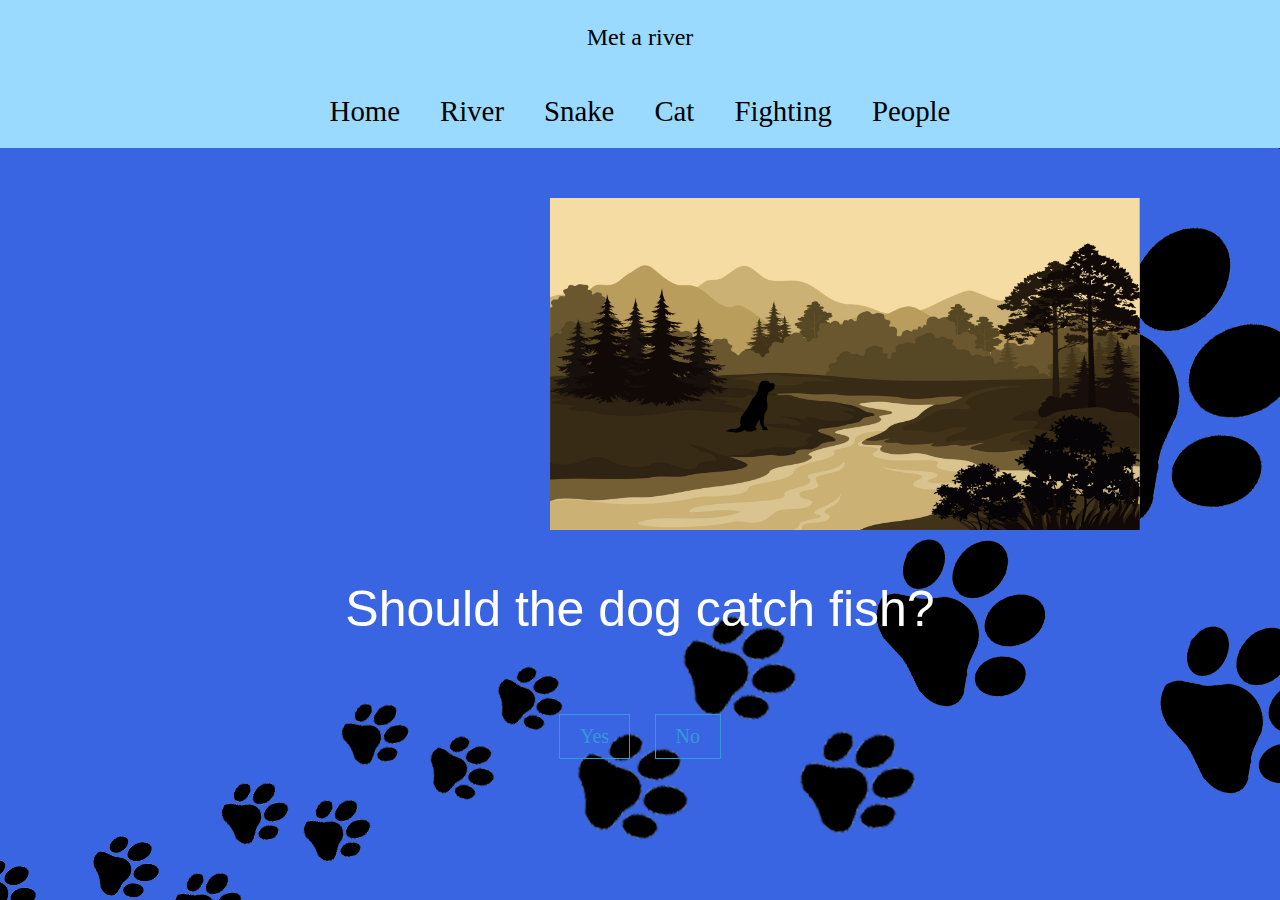
<file: 3015/html/1.html>
<!DOCTYPE html>
<html lang="en">
<head>
    <meta charset="UTF-8">
    <meta http-equiv="X-UA-Compatible" content="IE=edge">
    <meta name="viewport" content="width=device-width, initial-scale=1.0">
    <title>Met a river</title>
    <link rel="stylesheet" href="../css/style1.css">
</head>
<body>
    <header>
            <!--This is the title of each of my pages-->
        <div class="contents">
          <p>
            Met a river
          </p>
          <!-- This is my main menu. It can jump to the key selection page or go back to the home page.-->
          <nav id="mainMenu">
            <i class="fas fa-bars" id="menuButton"></i>
            <a class="menuItem" href="../index.html">Home</a>
            <a class="menuItem" href="../html/1.html">River</a>
            <a class="menuItem" href="../html/2-1.html">Snake</a>
            <a class="menuItem" href="../html/2.html">Cat</a>
            <a class="menuItem" href="../html/7.html">Fighting</a>
            <a class="menuItem" href="../html/11.html">People</a>
          </nav>
        </div>
      </header>
      <article>
        <!--Space left by the main menu bar and content-->
        <section class="highlightSection col-right">
          <!-- This is added to a computer screen size and a tablet screen size image.-->
          <picture>
            <source media="(min-width: 800px)" srcset="../img/1.jpg" />
            <!-- This is the added image of the phone screen size.-->  
            <img
              class="Image"
              src="../img/1.jpg"
              alt="dog and river"/>
          </picture>
          <!--Text to guide you through your choices.--> 
          <div class="question">
          <p>
            Should the dog catch fish?
          </p>
          </div>
          <!--This is the button that jumps to the next screen, with onclick to add the interactive action of a click, and location.href to link the jump between the two screens.--> 
          <div class="container">
            <button class="btn btn1"onclick="{location.href='../html/2.html'}">Yes</button>
            <button class="btn btn2"onclick="{location.href='../html/4.html'}">No</button>
        </div>
     
            
      </article>
        <!--This is the main menu bar that shrinks when the phone is large.-->  
      <script src="../js/calla.js"></script>
    </body>
  </html>
</file>
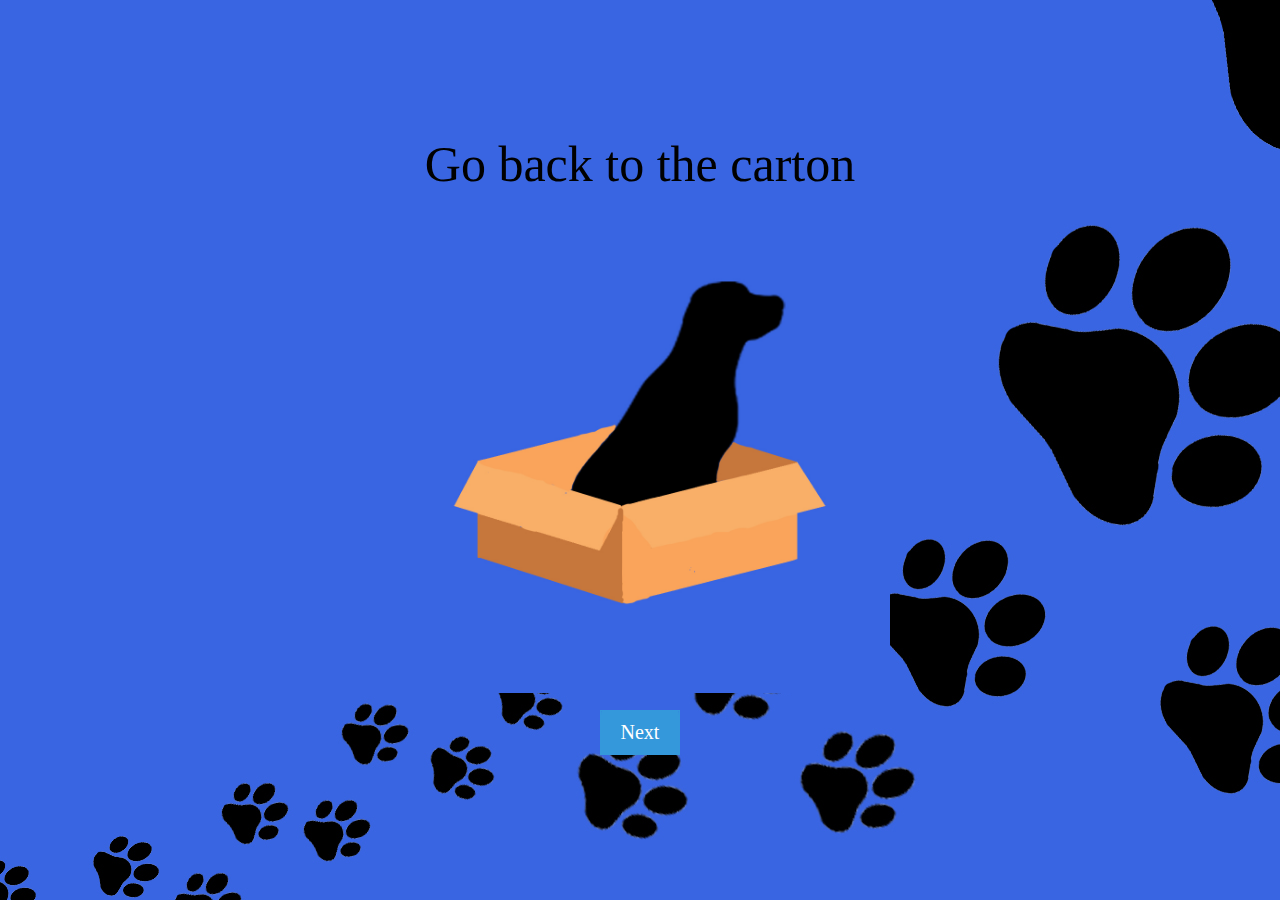
<file: 3015/html/10.html>
<!DOCTYPE html>
<html>

<head>
    <meta http-equiv="content-type" content="text/html; charset=utf-8">
    <meta name="viewport" content="width=device-width,initial-scale=1,maximum-scale=1,user-scalable=no">

    <title>Go back to the carton</title>
    <link rel="stylesheet" href="../css/style10.css">
</head>

<body>
    <header>
        <div class="contents">
          <p>
            Go back to the carton
          </p>
    <div class="container">
        <div class="box">
            <div class="img-box">
                <img src="../img/carton.jpg" alt="dog and carton">
            </div>
            <div class="text-box">
                <div>
                    <h2>Story</h2>
                    <p>You dragged your weary body back to the carton and slept...</p>
                </div>
            </div>
        </div>
    </div>
    <div class="container1">
        <button class="Button" onclick="{location.href='../html/11.html'}">Next</button>
      </div>
</body>

</html>
</file>
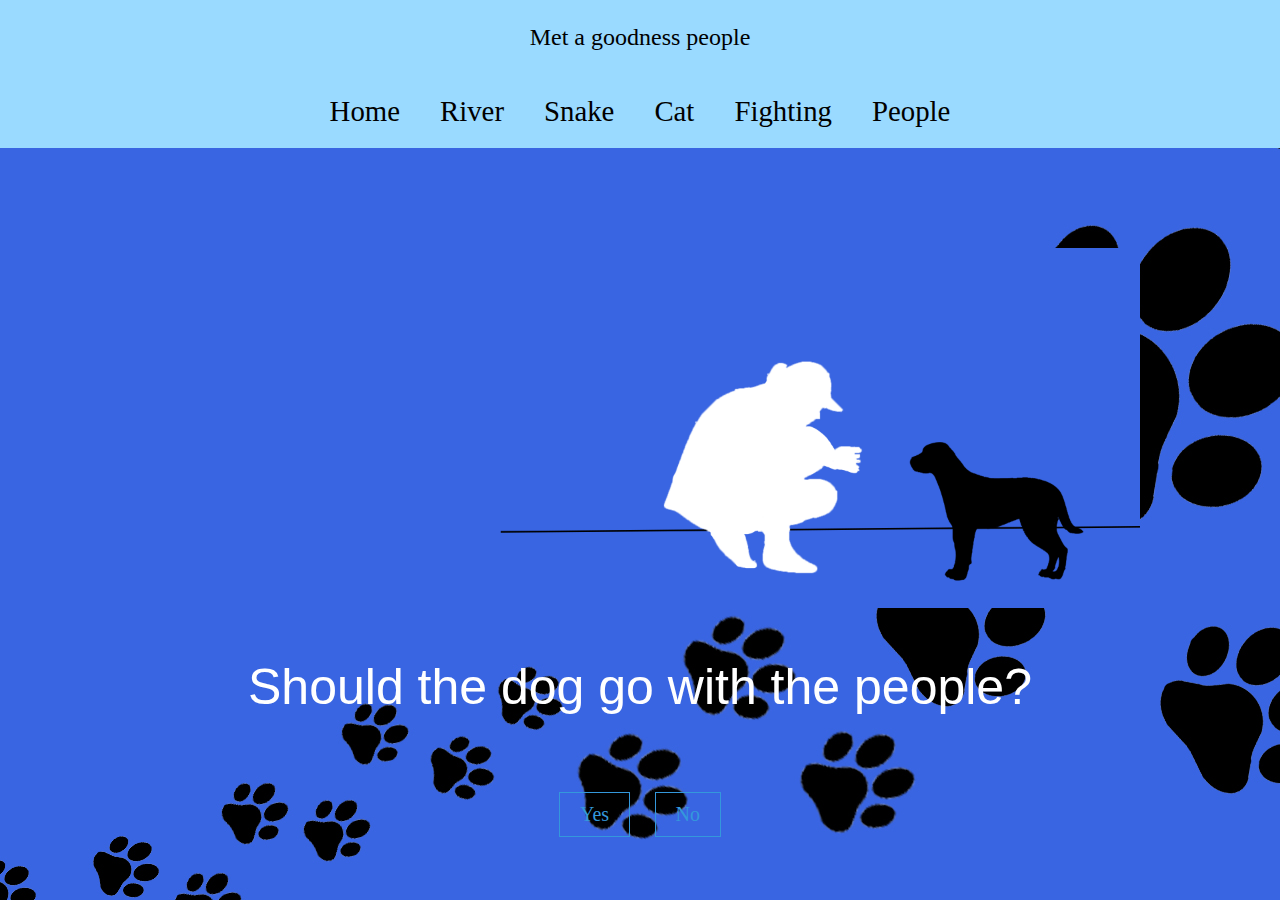
<file: 3015/html/11.html>
<!DOCTYPE html>
<html lang="en">
<head>
    <meta charset="UTF-8">
    <meta http-equiv="X-UA-Compatible" content="IE=edge">
    <meta name="viewport" content="width=device-width, initial-scale=1.0">
    <title> Met a goodness people</title>
    <link rel="stylesheet" href="../css/style1.css">
</head>
<body>
    <header>
        <div class="contents">
          <p>
            Met a goodness people
          </p>
          <nav id="mainMenu">
            <i class="fas fa-bars" id="menuButton"></i>
            <a class="menuItem" href="../index.html">Home</a>
            <a class="menuItem" href="../html/1.html">River</a>
            <a class="menuItem" href="../html/2-1.html">Snake</a>
            <a class="menuItem" href="../html/2.html">Cat</a>
            <a class="menuItem" href="../html/7.html">Fighting</a>
            <a class="menuItem" href="../html/11.html">People</a>
          </nav>
        </div>
      </header>
      <article>
        <section class="highlightSection col-right">
        </section>
      
          <picture>
            <source media="(min-width: 800px)" srcset="../img/6.jpg" />
            <img
              class="Image"
              src="../img/6.jpg"
              alt="dog and people"/>
          </picture>
          <div class="question">
          <p>
            Should the dog go with the people?
          </p>
          </div>
          <div class="container">
            <button class="btn btn1"onclick="{location.href='../html/6.html'}">Yes</button>
            <button class="btn btn2"onclick="{location.href='../html/12.html'}">No</button>
        </div>
     
            
      </article>
  
     
  
      <script src="../js/calla.js"></script>
    </body>
  </html>
</file>
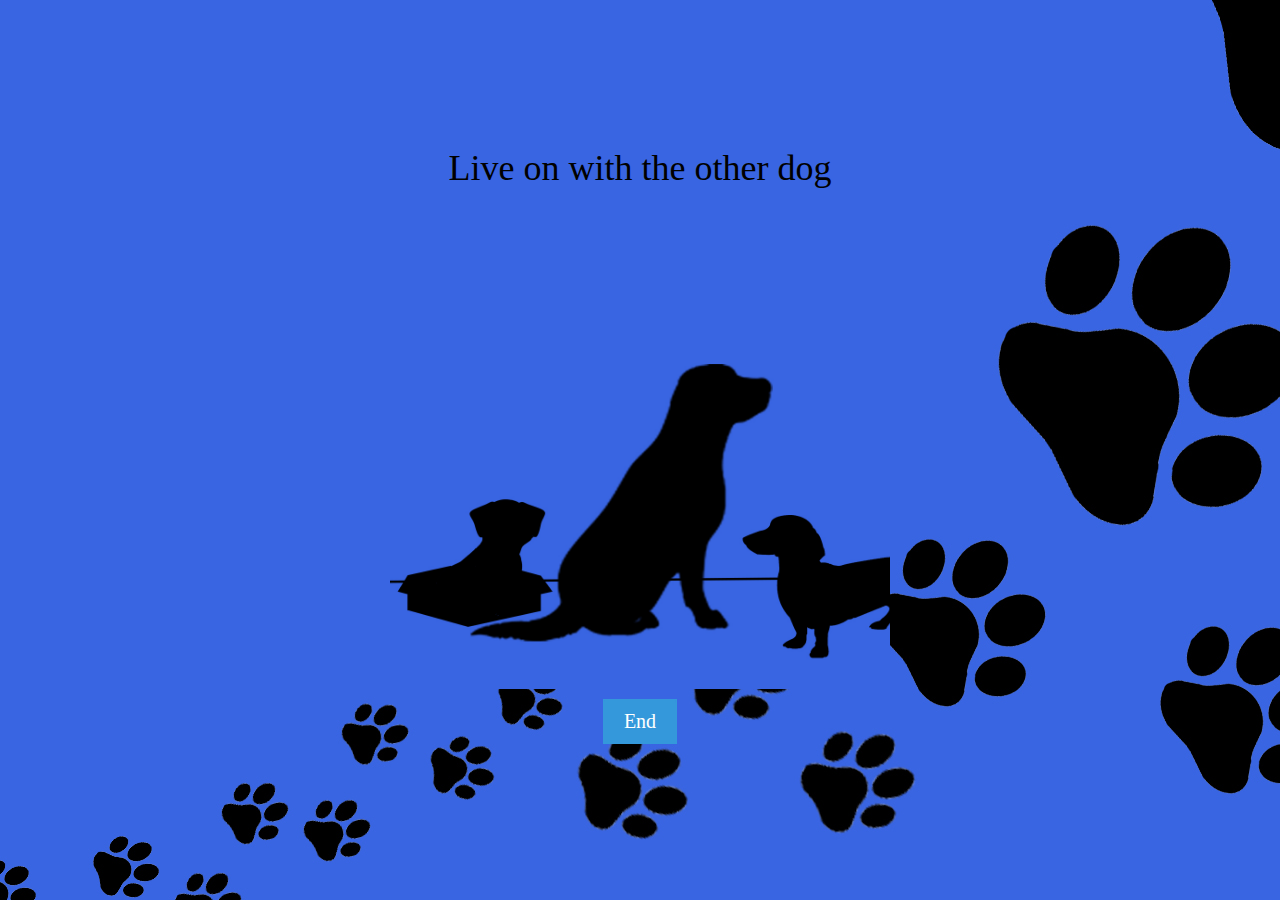
<file: 3015/html/12.html>
<!DOCTYPE html>
<html>

<head>
    <meta http-equiv="content-type" content="text/html; charset=utf-8">
    <meta name="viewport" content="width=device-width,initial-scale=1,maximum-scale=1,user-scalable=no">

    <title> Live on with the other dog</title>
    <link rel="stylesheet" href="../css/style12.css">
</head>

<body>
    <header>
        <div class="contents">
          <p>
            Live on with the other dog
          </p>
    <div class="container">
        <div class="box">
            <div class="img-box">
                <img src="../img/live1.jpg" alt="dogs">
            </div>
            <div class="text-box">
                <div>
                    <h2>Story ending</h2>
                    <p>Because you refused to be adopted by the kind people just now, you went on living with your other companions as usual.</p>
                </div>
            </div>
        </div>
    </div>
    <div class="container1">
        <button class="Button" onclick="{location.href='../html/thanks.html'}">End</button>
      </div>
</body>

</html>
</file>
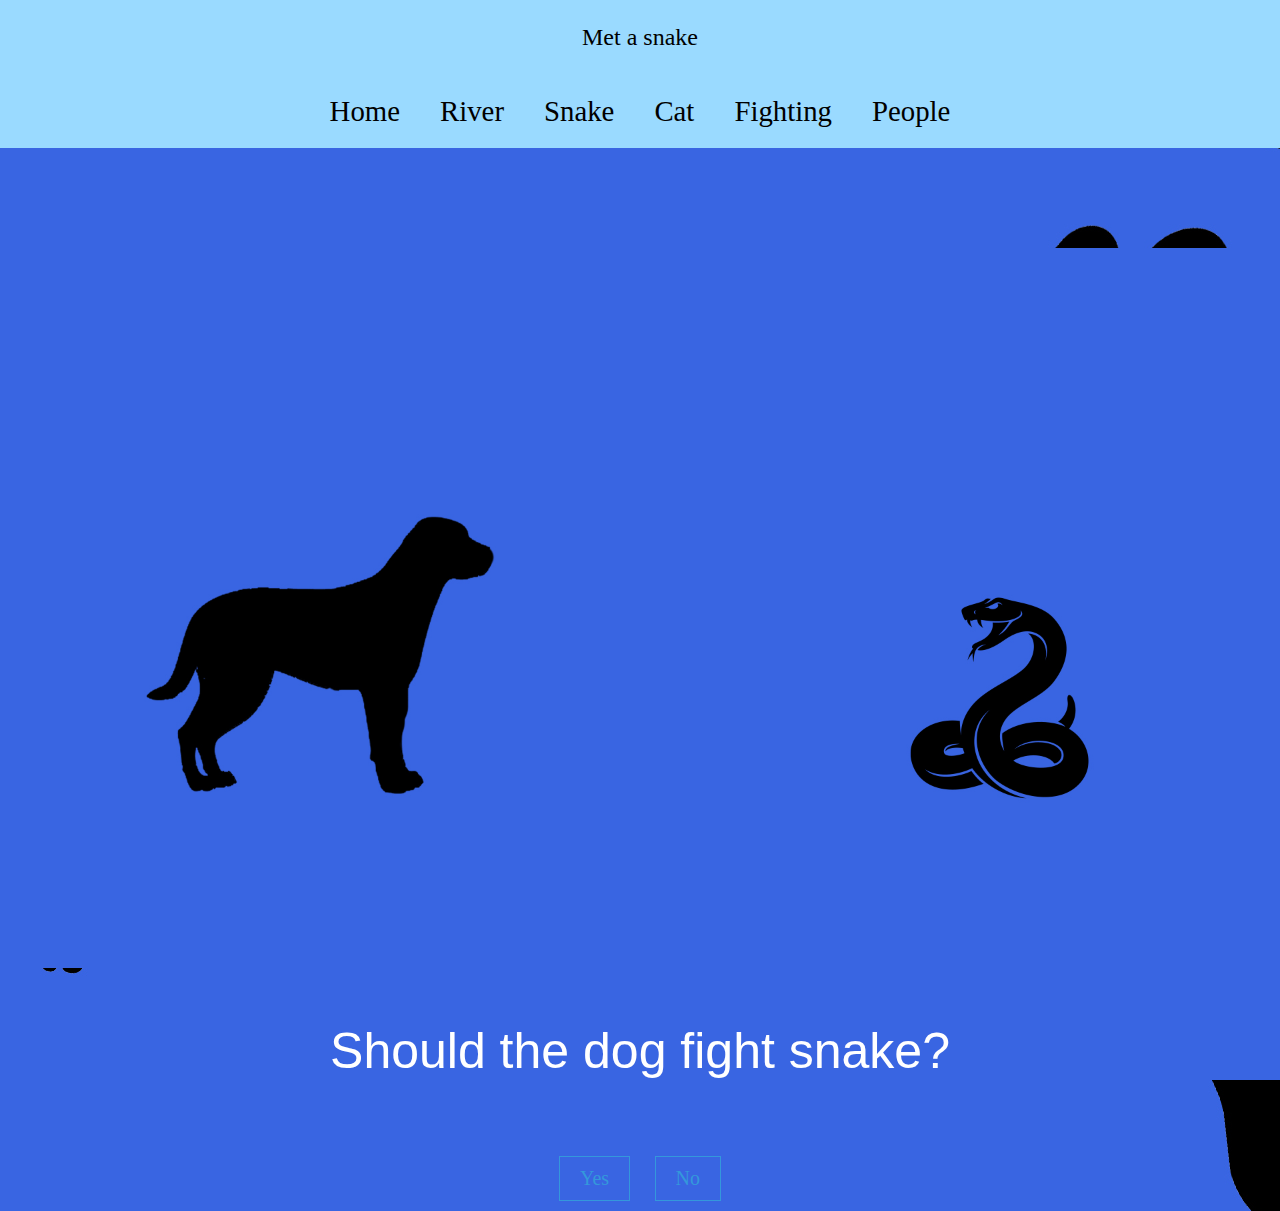
<file: 3015/html/2-1.html>
<!DOCTYPE html>
<html lang="en">
<head>
    <meta charset="UTF-8">
    <meta http-equiv="X-UA-Compatible" content="IE=edge">
    <meta name="viewport" content="width=device-width, initial-scale=1.0">
    <title>Met a snake</title>
    <link rel="stylesheet" href="../css/style1.css">
</head>
<body>
   
    <header>
       <!--This is the title of each of my pages-->
        <div class="contents">
          <p>
            Met a snake
          </p>
            <!-- This is my main menu. It can jump to the key selection page or go back to the home page.-->
          <nav id="mainMenu">
            <i class="fas fa-bars" id="menuButton"></i>
            <a class="menuItem" href="../index.html">Home</a>
            <a class="menuItem" href="../html/1.html">River</a>
            <a class="menuItem" href="../html/2-1.html">Snake</a>
            <a class="menuItem" href="../html/2.html">Cat</a>
            <a class="menuItem" href="../html/7.html">Fighting</a>
            <a class="menuItem" href="../html/11.html">People</a>
          </nav>
        </div>
      </header>
      <article>
          <!--Space left by the main menu bar and content-->
        <section class="highlightSection col-right">
        </section>
        <!-- This is added to a computer screen size and a tablet screen size image.-->
          <picture>
            <source media="(min-width: 800px)" srcset="../img/7.jpg" />
            <!-- This is the added image of the phone screen size.--> 
            <img
              class="insetImage"
              src="../img/7.jpg"
              alt="dog and snake"/>
          </picture>
          <!--Text to guide you through your choices.--> 
          <div class="question">
          <p>
            Should the dog fight snake?
          </p>
          </div>
          <!--This is the button that jumps to the next screen, with onclick to add the interactive action of a click, and location.href to link the jump between the two screens.--> 
          <div class="container">
            <button class="btn btn1"onclick="{location.href='../html/7.html'}">Yes</button>
            <button class="btn btn2"onclick="{location.href='../html/10.html'}">No</button>
        </div>
     
            
      </article>
      <!--This is the main menu bar that shrinks when the phone is large.--> 
      <script src="../js/calla.js"></script>
    </body>
  </html>
</file>
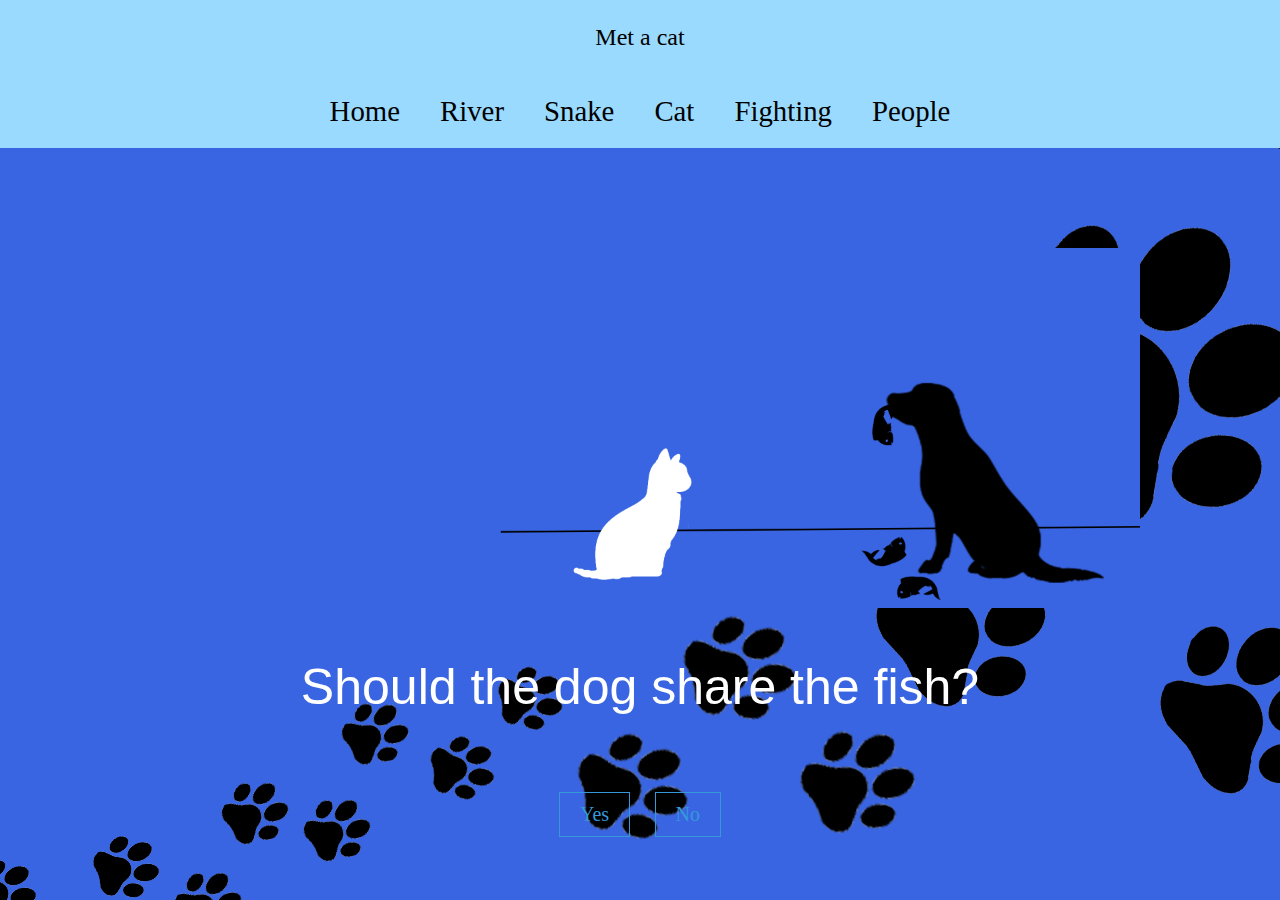
<file: 3015/html/2.html>
<!DOCTYPE html>
<html lang="en">
<head>
    <meta charset="UTF-8">
    <meta http-equiv="X-UA-Compatible" content="IE=edge">
    <meta name="viewport" content="width=device-width, initial-scale=1.0">
    <title>Met a cat</title>
    <link rel="stylesheet" href="../css/style1.css">
</head>
<body>
    <header>
        <div class="contents">
          <p>
            Met a cat
          </p>
          <nav id="mainMenu">
            <i class="fas fa-bars" id="menuButton"></i>
            <a class="menuItem" href="../index.html">Home</a>
            <a class="menuItem" href="../html/1.html">River</a>
            <a class="menuItem" href="../html/2-1.html">Snake</a>
            <a class="menuItem" href="../html/2.html">Cat</a>
            <a class="menuItem" href="../html/7.html">Fighting</a>
            <a class="menuItem" href="../html/11.html">People</a>
          </nav>
        </div>
      </header>
      <article>
        <section class="highlightSection col-right">
        </section>
      
          <picture>
            <source media="(min-width: 800px)" srcset="../img/2.jpg" />
            <img
              class="Image"
              src="../img/2.jpg"
              alt="dog,fish and cat"/>
          </picture>
          <div class="question">
          <p>
            Should the dog share the fish?
          </p>
          </div>
          <div class="container">
            <button class="btn btn1"onclick="{location.href='../html/3.html'}">Yes</button>
            <button class="btn btn2"onclick="{location.href='../html/2.html'}">No</button>
        </div>
     
            
      </article>
  
     
  
      <script src="../js/calla.js"></script>
    </body>
  </html>
</file>
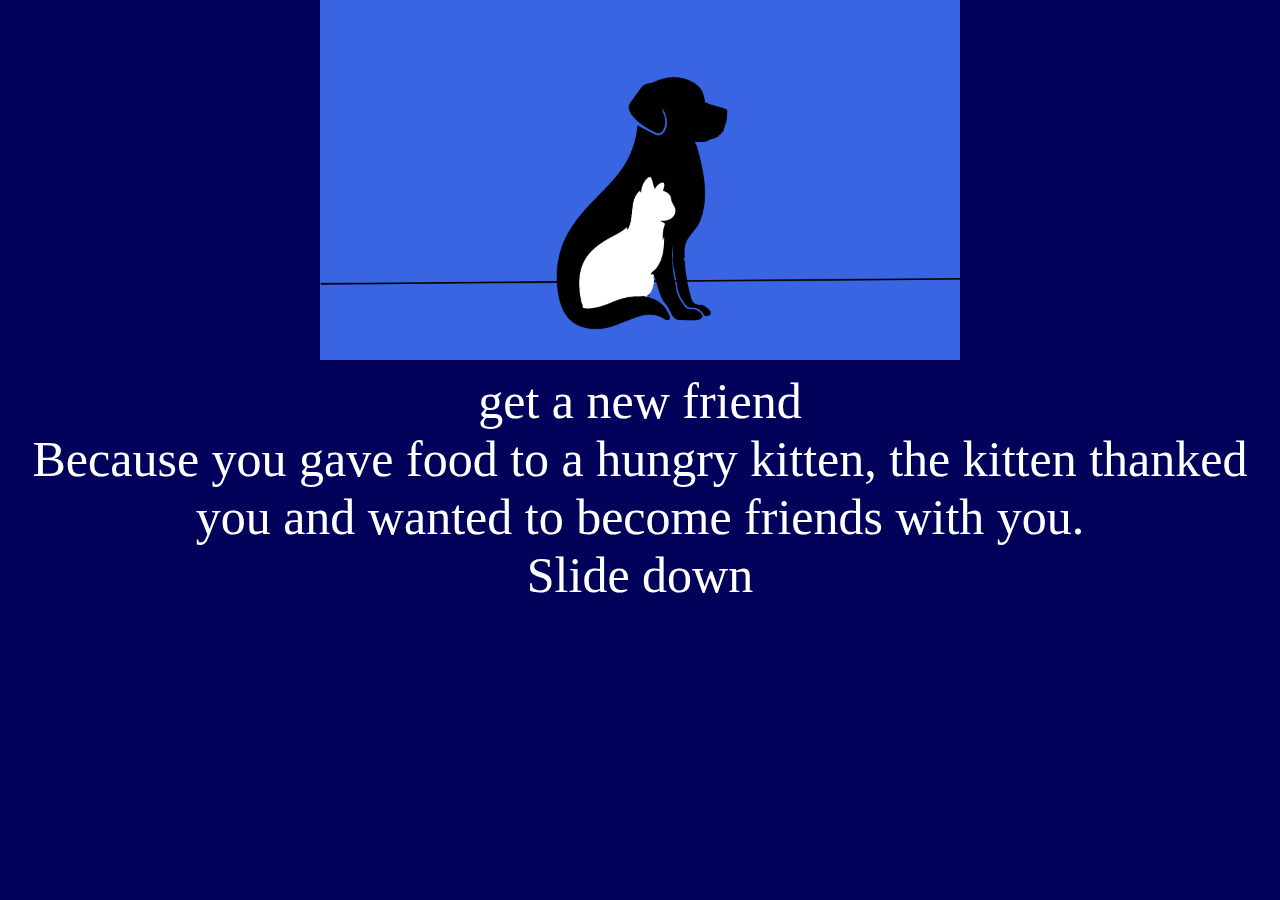
<file: 3015/html/3.html>
<!DOCTYPE html>
<html>

<head>
    <meta http-equiv="content-type" content="text/html; charset=utf-8">
    <meta name="viewport" content="width=device-width,initial-scale=1,maximum-scale=1,user-scalable=no">

    <title></title>
    <link rel="stylesheet" href="../css/style3.css">
</head>

<body>
    <div class="container">
        <div><picture>
            <img
              class="insetImage"
              src="../img/friend2.jpg"
              alt="New Friend Cat"/>
              <div class="question">
                <p>
                  get a new friend
                </p>
                <p>
                  Because you gave food to a hungry kitten, the kitten thanked you and wanted to become friends with you.</p>
                </p>
                <p>Slide down</p>
                </div> 
        </div>
        <div>
            <img
              class="insetImage"
              src="../img/4.jpg"
              alt="dog hold necklace"/>
            <div class="question">
            <p>
              on a forest path
            </p>
            <p>
              Happy to have made a new friend, you are walking down a path through the woods, without noticing, step on a necklace.</p>
            </p>
            <p>Slide down</p>
            </div> 
        </div>
        <div>
          <img
            class="insetImage"
            src="../img/5.jpg"
            alt="return necklace"/>
          <div class="question">
          <p>
            find the owner of the necklace
          </p>
          <p>
            You hold the necklace in your mouth and keep walking along the road and happen to come across the owner who is looking for it ......</p>
          </p>
          <p>Slide down</p>
          </div> 
      </div>
      
        
    <div class="container">
      <button class="Button" onclick="{location.href='../html/5.html'}">Next</button>
    </div>
    </div>

</body>

</html>
</file>
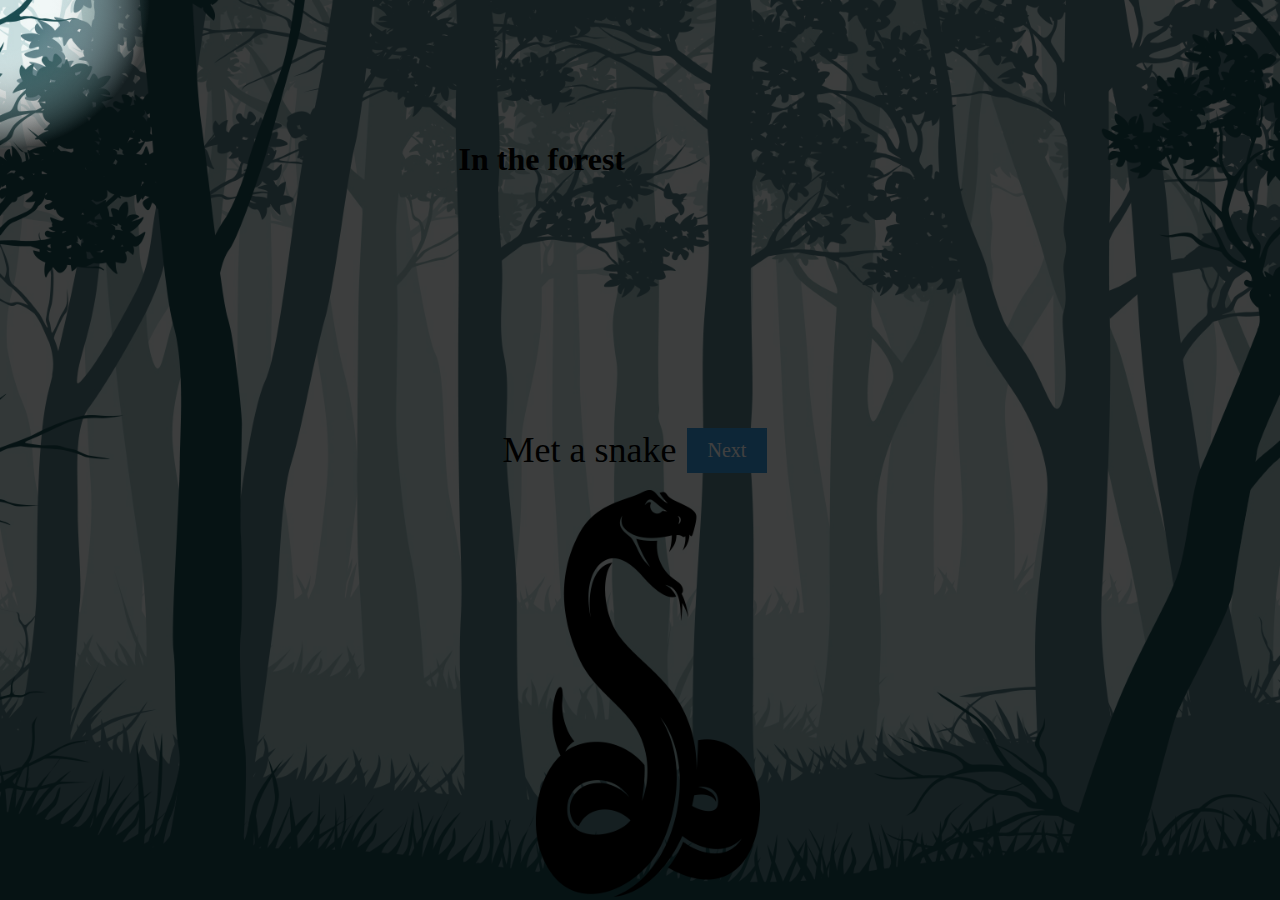
<file: 3015/html/4.html>
<!DOCTYPE html>
<html lang="zh-CN">
<head>
    <meta charset="UTF-8">
    <meta http-equiv="X-UA-Compatible" content="IE=edge">
    <meta name="viewport" content="width=device-width, initial-scale=1.0">
    <title>In the forest</title>
    <link rel="stylesheet" href="../css/style4.css">
</head>
<body>
       <!--Set title-->
    <h1>In the forest</h1>
     <!--Setting the screen to go black-->
    <canvas></canvas>
     <!--Set the text for snake encounter-->
    <div class="text">
        <p>
          Met a snake
        </p>
        </div>
    <!--This is the button that jumps to the next screen, with onclick to add the interactive action of a click, and location.href to link the jump between the two screens.--> 
    <div class="container">
        <button class="Button" onclick="{location.href='../html/2-1.html'}">Next</button>
      </div>
</body>
</html>

<script src="../js/4.js"></script>
</file>
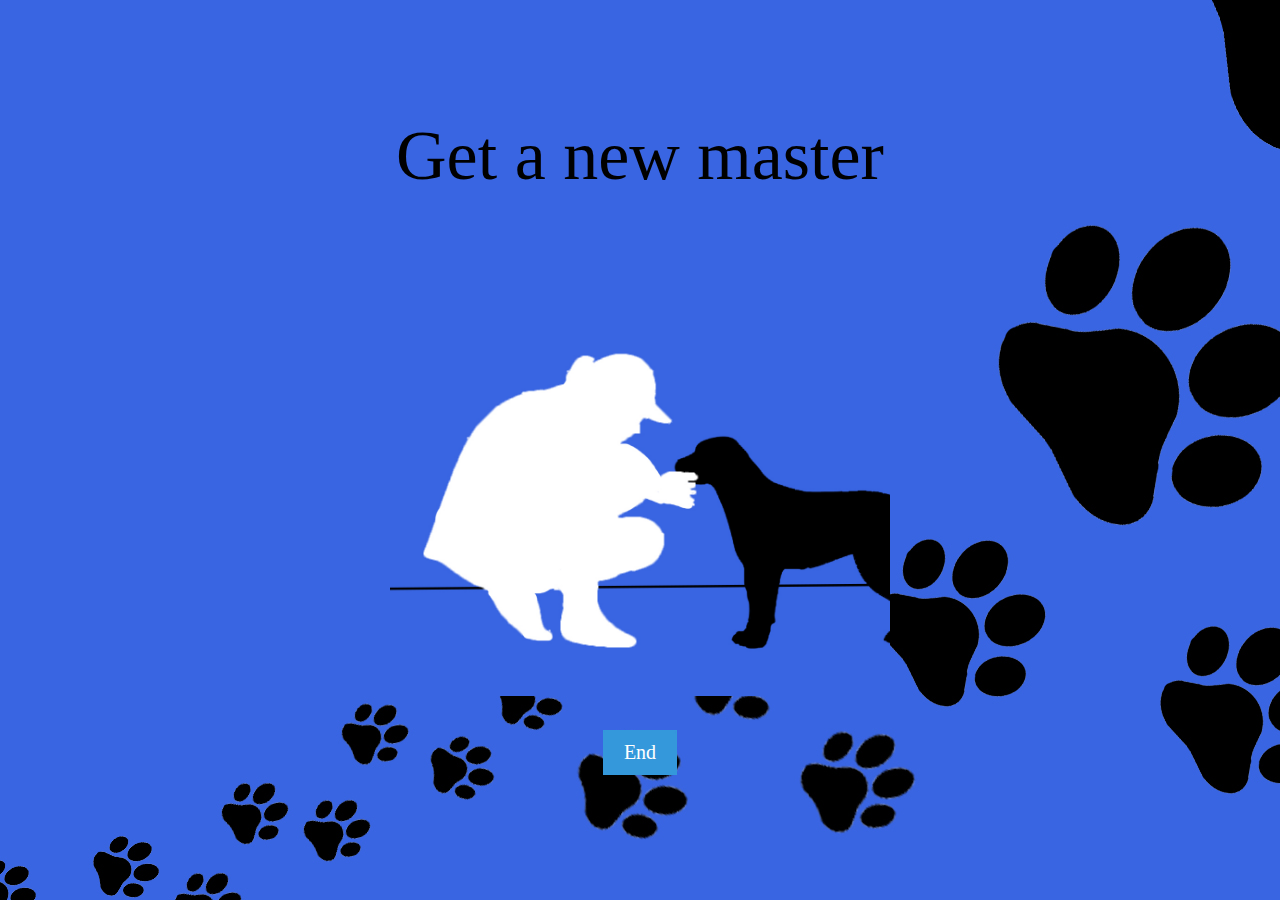
<file: 3015/html/5.html>
<!DOCTYPE html>
<html>

<head>
    <meta http-equiv="content-type" content="text/html; charset=utf-8">
    <meta name="viewport" content="width=device-width,initial-scale=1,maximum-scale=1,user-scalable=no">

    <title>Get a new master</title>
    <link rel="stylesheet" href="../css/style5.css">
</head>

<body>
    <header>
        <!--Set title-->
        <div class="contents">
          <p>
            Get a new master
          </p>
            <!--Set the image to enlarge only after mouseover-->
    <div class="container">
        <div class="box">
            <div class="img-box">
                <img src="../img/master.jpg" alt="new master">
            </div>
             <!--Set the text to appear only after mouseover-->
            <div class="text-box">
                <div>
                    <h2>Story ending</h2>
                    <p>The owner of the necklace was delighted that you returned it to her. She saw that you were miserable, took you home and you were welcomed into a happy life.</p>
                </div>
            </div>
        </div>
    </div>
    <div class="container1">
        <button class="Button" onclick="{location.href='../html/thanks.html'}">End</button>
      </div>
</body>

</html>
</file>
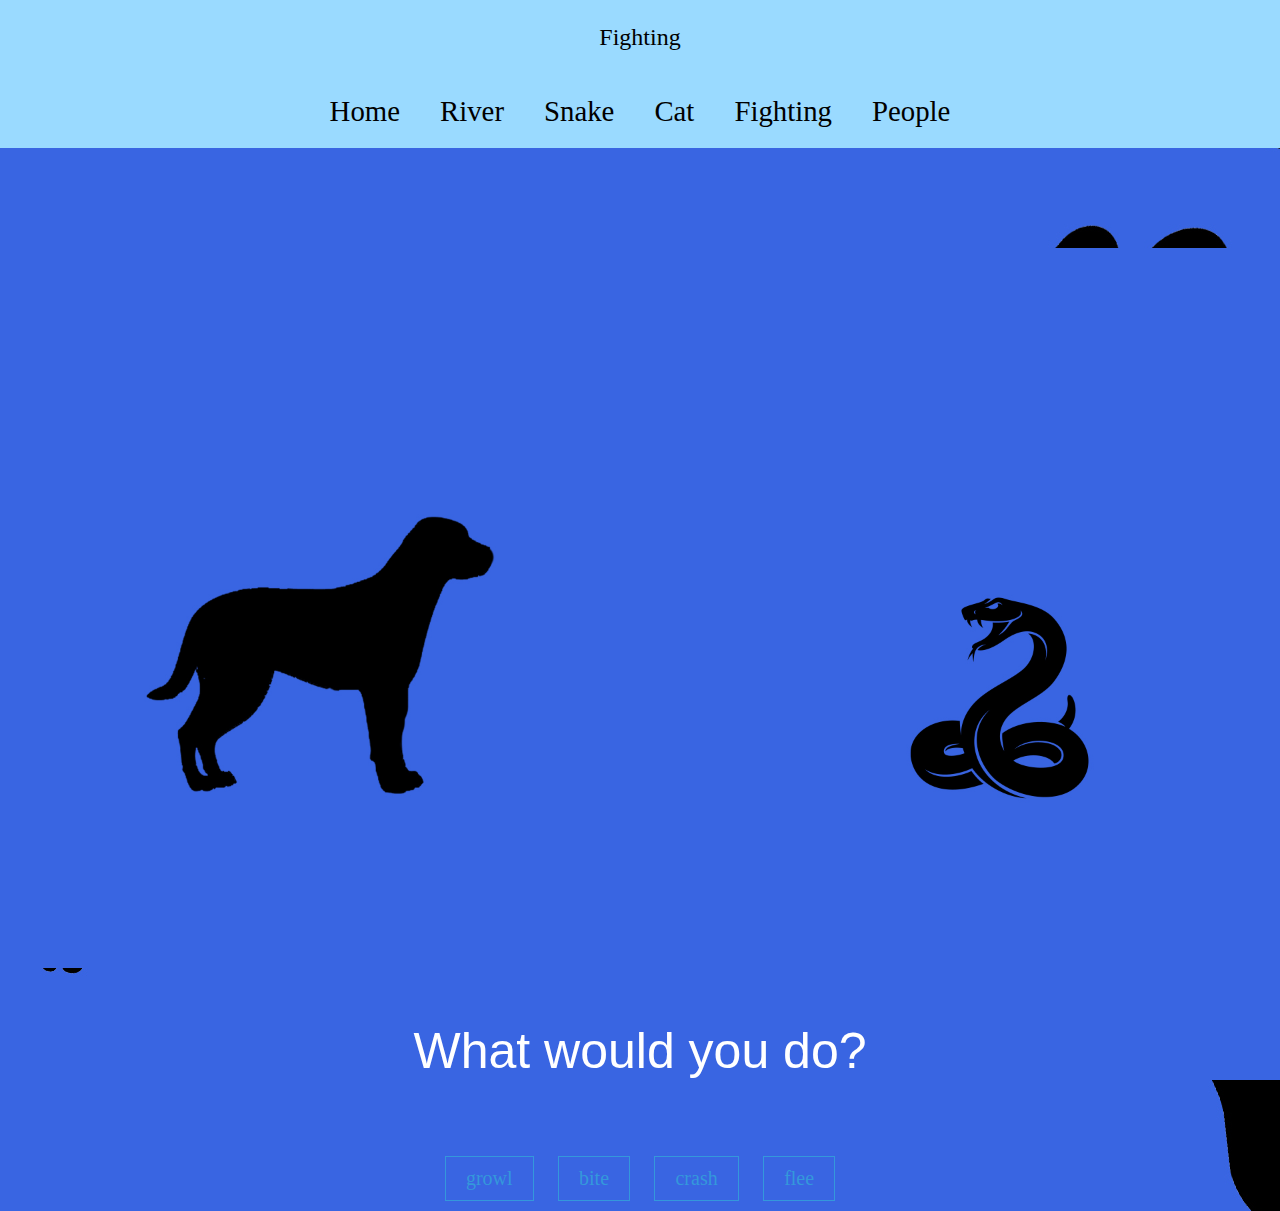
<file: 3015/html/7.html>
<!DOCTYPE html>
<html lang="en">
<head>
    <meta charset="UTF-8">
    <meta http-equiv="X-UA-Compatible" content="IE=edge">
    <meta name="viewport" content="width=device-width, initial-scale=1.0">
    <title>Fighting</title>
    <link rel="stylesheet" href="../css/style1.css">
</head>
<body>
    <header>
        <div class="contents">
          <p>
            Fighting
          </p>
          <nav id="mainMenu">
            <i class="fas fa-bars" id="menuButton"></i>
            <a class="menuItem" href="../index.html">Home</a>
            <a class="menuItem" href="../html/1.html">River</a>
            <a class="menuItem" href="../html/2-1.html">Snake</a>
            <a class="menuItem" href="../html/2.html">Cat</a>
            <a class="menuItem" href="../html/7.html">Fighting</a>
            <a class="menuItem" href="../html/11.html">People</a>
          </nav>
        </div>
      </header>
      <article>
        <section class="highlightSection col-right">
        </section>
      
          <picture>
            <source media="(min-width: 800px)" srcset="../img/7.jpg" />
            <img
              class="insetImage"
              src="../img/7.jpg"
              alt="dog and snake"/>
          </picture>
          <div class="question">
          <p>
            What would you do?
          </p>
          </div>
          <div class="container">
            <button class="btn btn1"onclick="{location.href='../html/8.html'}">growl</button>
            <button class="btn btn2"onclick="{location.href='../html/9.html'}">bite</button>
            <button class="btn btn1"onclick="{location.href='../html/8.html'}">crash</button>
            <button class="btn btn2"onclick="{location.href='../html/10.html'}">flee</button>
        </div>
     
            
      </article>
  
     
  
      <script src="../js/calla.js"></script>
    </body>
  </html>
</file>
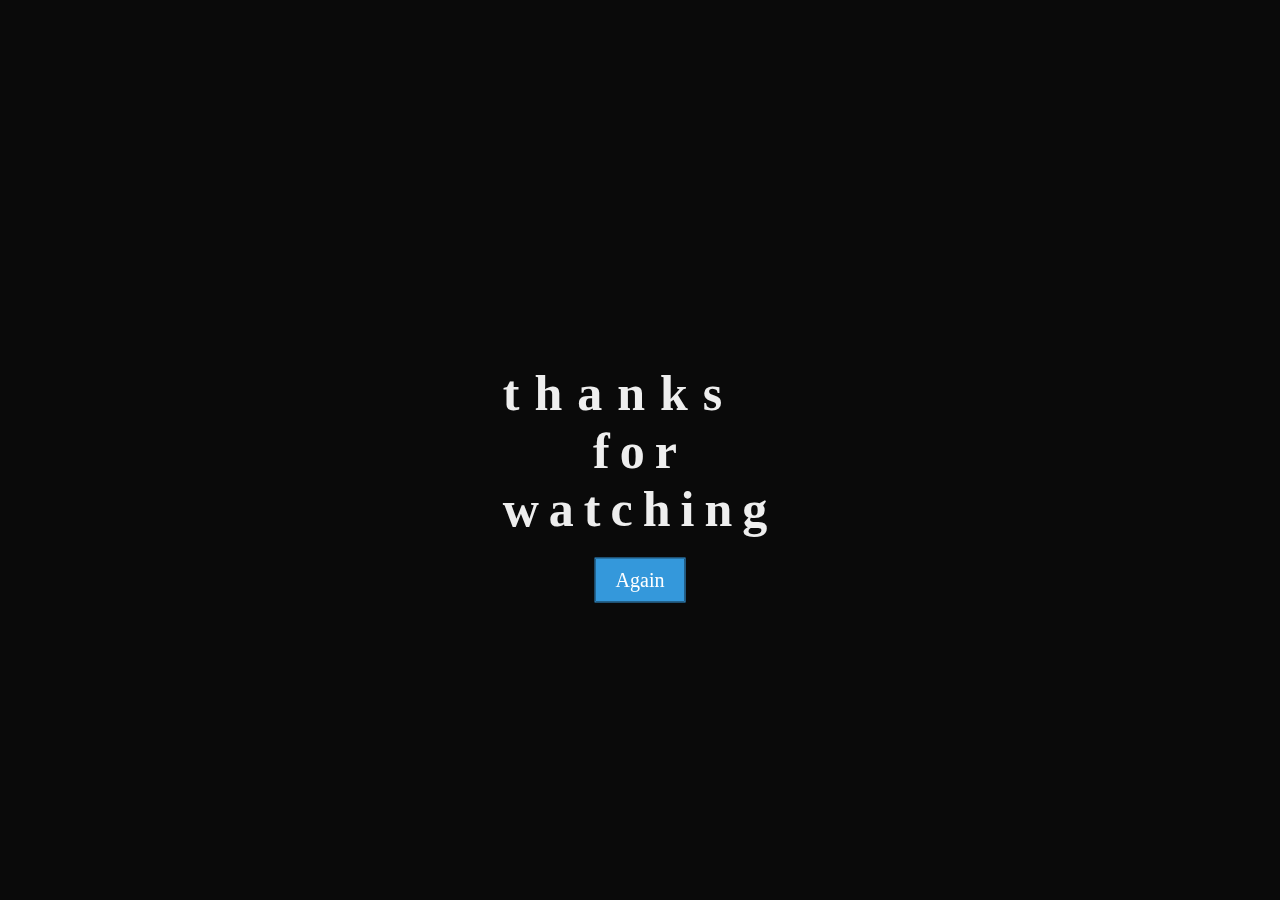
<file: 3015/html/thanks.html>
<!DOCTYPE html>
<html>

<head>
    <meta http-equiv="content-type" content="text/html; charset=utf-8">
    <meta name="viewport" content="width=device-width,initial-scale=1,maximum-scale=1,user-scalable=no">

    <title>THANKS FOR WATCHING</title>
    <link rel="stylesheet" href="../css/thanks.css">
</head>

<body>
    <!--Text settings--> 
    <div class="container">
    <div class="container">
        <div class="year">thanks</div>
        <div class="greetings">for watching</div>
    </div> 
     <!--This is the button that jumps to the next screen, with onclick to add the interactive action of a click, and location.href to link the jump between the two screens.-->
       <div class="btn">
        <button class="Button" onclick="{location.href='../index.html'}">Again</button>
      </div>
    <script src="../js/vector.js"></script>
    <script src="../js/fireworks.js"></script>

</body>

</html>
</file>
<file: 3015/css/style1.css>
/* The background was originally set to be a solid colour, but I changed it to a background image to fit the theme better.*/
body {
  margin: 0;
  font-family: sans-serif;
  background-image: url(../img/foot.jpg);
}
/* Setting the size of images on the mobile*/
img {
  width: 100%;
}

/* Set the position of the button to always be in the middle.*/
.container{
  text-align: center;
  margin-top: 66px;
}
/* Set button size, style and border colour */
.btn{
  border: 1px solid #3498db;
  background: none;
  padding: 10px 20px;
  font-size: 20px;
  font-family: "montserrat";
  cursor: pointer;
  margin: 10px;
  transition: 0.8s;
  position: relative;
  overflow: hidden;
}
/* Set the look and colour of the button before and after the change, and the time of the change. */
.btn1,.btn2{
  color: #3498db;
}
.btn1:hover,.btn2:hover{
  color:#fff;
}
.btn::before{
  content: "";
  position: absolute;
  left: 0;
  width: 100%;
  height: 0%;
  background: #3498db;
  z-index: -1;
  transition: 0.8s;
}
.btn1::before{
  top: 0;
  border-radius: 0 0 50% 50%;
}
.btn2::before{
  bottom: 0;
  border-radius: 50% 50% 0 0;
}
.btn1:hover::before,.btn2:hover::before{
  height: 180%;
}


/* Set the size, colour and position of the question text.*/
.question{
 text-align: center;
 font-size: 50px;
 color: #fff;

}




/*Set the position of the main menu bar buttons and text on the mobile phone, as well as the size and timing of the main menu bar expansion.*/
nav {
  text-align: left;
  position: fixed;
  width: 100vw;
  height: 100vh;
  top: 0px;
  left: -90vw;
  padding: 20px;
  transition: left 0.4s;
}
/* Set how the main menu bar buttons will look and where they will expand.*/
nav #menuButton {
  position: relative;
  left: calc(90vw - 5px);
  color: black;
  transition: color 0.6s, background-color 0.6s;
  padding: 5px;
  background-color: rgba(255, 255, 255, 0.8);
  border-radius: 3px;
}
/* Set the spacing of the main menu bar buttons.*/
.menuItem {
  padding: 20px;
  display: inline-block;
  width: 100%;
  font-size: 1.5em;
  color: white;
  text-decoration: none;
}
/* Set the spacing of the main menu bar buttons.*/
.menuItem a {
  font-size: 1.5em;
  color: white;
  text-decoration: none;
}
/*Set the colour of the main menu bar background on the mobile side and the position of the main menu bar expansion.*/
nav.active {
  left: 0vw;
  background-color: rgba(0, 0, 0, 0.8);
}

nav.active #menuButton {
  color: white;
  background-color: rgba(0, 0, 0, 0);
}
/* Set the font, size and position of the title text so that it is always in the middle.*/
.contents {
  text-align: center;
  font-family: "Amatic SC", cursive;
  font-size: 1.5em;
}

/*Set the size of the distance between the main menu bar and the content.*/
section {
 padding: 50px;
}






@media screen and (min-width: 800px) {
  /* Set the background colour of the header*/
header {
  display: grid;
  background-color: rgb(154, 218, 255);
}
/* Remove the button that shows the main menu bar on the mobile side*/
#menuButton {
  display: none;
}
/*Set the position of the main menu bar.*/
#mainMenu {
  position: relative;
  height: auto;
  left: 0;
  display: flex;
  justify-content: center;
  padding: 0;
}
  /*Set the text colour and size of the main menu bar.*/
.menuItem {
  color: black;
  font-size: 1.2em;
  width: auto;
}
/* Set the size position of the image.*/
.Image {
  width: 70%;
  display: grid;
  float: none;
  margin-left: 250px;
}


}

@media screen and (min-width: 1200px) {

  /*Set the position of the main menu bar.*/
  #mainMenu {
    display: flex;
    align-items: center;
  }
 /* Set the size position of the image.*/
  .Image {
    width: 50%;
    float: none;
    margin-left: 500px;
  }


}
</file>
<file: 3015/css/style10.css>
*{
/* Initialisation */
    margin: 0;
    padding: 0;
   /* Total width and height of the element including inner margins and borders */
    box-sizing: border-box;
}
body{
    /* 100% window height */
    height: 100vh;
   /* flexible layout horizontal + vertical centering */
    display: flex;
    justify-content: center;
    align-items: center;
   /* Image background */
    background-image: url(../img/foot.jpg);
}
.container{
   /* Relative positioning */
    position: relative;
    /* flexible layout horizontal alignment line feeds allowed */
    display: flex;
    flex-direction: row;
    flex-wrap: wrap;
}
.container .box{
    position: relative;
    width: 500px;
    height: 500px;
   /* Overflow hidden */
    overflow: hidden;
    /* Animated transitions */
    transition: 0.5s;
}
/* Mouse over, box gets bigger */
.container .box:hover{
    transform: scale(1.25);
    box-shadow: 0 25px 40px rgba(0,0,0,0.5);
    z-index: 1;
}
.container .box .img-box{
    /* Absolute positioning */
    position: absolute;
    left: 0;
    top: 0;
    width: 100%;
    height: 100%;
}
/* Gradient Mask (Black - Transparent) Hidden by default */
.container .box .img-box::before{
    content: "";
    position: absolute;
    left: 0;
    top: 0;
    width: 100%;
    height: 100%;
    background: linear-gradient(to top,#222,transparent);
    z-index: 1;
    opacity: 0;
    transition: 0.5s;
}
/* Mouse over, gradient mask displayed */
.container .box:hover .img-box::before{
    opacity: 1;
}
.container .box .img-box img{
    position: absolute;
    left: 0;
    top: 0;
    width: 100%;
    height: 100%;
   /* Keep original proportions, cut long edges */
    object-fit: cover;
}
.container .box .text-box{
    position: absolute;
    left: 0;
    top: 0;
    width: 100%;
    height: 100%;
    padding: 20px;
    /* flexible layout element at the end of the container */
    display: flex;
    align-items: flex-end;
    color: #fff;
    z-index: 2;
}
.container .box .text-box h2{
    font-size: 20px;
    margin-bottom: 10px;
   /* Moved out of visual range by default */
    transform: translateY(200px);
    transition: 0.5s;
}
.container .box:hover .text-box h2{
/* Mouse over, move into visual range */
    transform: translateY(0);
   /* Set the animation delay time */
    transition-delay: 0.3s;
}
.container .box .text-box p{
    font-size: 13px;
    line-height: 20px;
    /* Moved out of visual range by default */
    transform: translateY(200px);
    transition: 0.5s;
}
.container .box:hover .text-box p{
   /* Mouse over, move into visual range */
    transform: translateY(0);
 /* Set the animation delay time */
    transition-delay: 0.4s;
}

.contents {
    font-family: "Amatic SC", cursive;
    font-size: 50px;
    text-align: center;
  }

  .container1{
    text-align: center;
  }
  .Button {
    border: 1px solid #3498db;
    background: none;
    padding: 10px 20px;
    font-size: 20px;
    font-family: "montserrat";
    cursor: pointer;
    margin: 10px;
    transition: 0.8s;
    position: relative;
    overflow: hidden;
  }
  .Button{
    color: #fff;
  }
  .Button:hover{
    color: #3498db;
  }
  .Button::before{
    content: "";
    position: absolute;
    left: 0;
    width: 100%;
    height: 0%;
    background: #3498db;
    z-index: -1;
    transition: 0.8s;
  }
  .Button::before{
    bottom: 0;
    border-radius: 50% 50% 0 0;
  }
  .Button::before{
    height:180%;
  }
  .Button:hover::before{
    height: 0%;
  }
</file>
<file: 3015/css/style12.css>
*{
   /* Initialisation */
    margin: 0;
    padding: 0;
 /* Total width and height of the element including inner margins and borders */
    box-sizing: border-box;
}
body{
    /* 100% window height */
    height: 100vh;
    /* flexible layout horizontal + vertical centering */
    display: flex;
    justify-content: center;
    align-items: center;
   /* Image background */
    background-image: url(../img/foot.jpg);
}
.container{
   /* Relative positioning */
    position: relative;
    /* flexible layout horizontal alignment line feeds allowed */
    display: flex;
    flex-direction: row;
    flex-wrap: wrap;
}
.container .box{
    position: relative;
    width: 500px;
    height: 500px;
   /* Overflow hidden */
    overflow: hidden;
  /* Animated transitions */
    transition: 0.5s;
}
/* Mouse over, box gets bigger */
.container .box:hover{
    transform: scale(1.25);
    box-shadow: 0 25px 40px rgba(0,0,0,0.5);
    z-index: 1;
}
.container .box .img-box{
   /* Absolute positioning */
    position: absolute;
    left: 0;
    top: 0;
    width: 100%;
    height: 100%;
}
/* Gradient Mask (Black - Transparent) Hidden by default */
.container .box .img-box::before{
    content: "";
    position: absolute;
    left: 0;
    top: 0;
    width: 100%;
    height: 100%;
    background: linear-gradient(to top,#222,transparent);
    z-index: 1;
    opacity: 0;
    transition: 0.5s;
}
/* Mouse over, gradient mask displayed */
.container .box:hover .img-box::before{
    opacity: 1;
}
.container .box .img-box img{
    position: absolute;
    left: 0;
    top: 0;
    width: 100%;
    height: 100%;
    /* Keep original proportions, cut long edges */
    object-fit: cover;
}
.container .box .text-box{
    position: absolute;
    left: 0;
    top: 0;
    width: 100%;
    height: 100%;
    padding: 20px;
   /* flexible layout element at the end of the container */
    display: flex;
    align-items: flex-end;
    color: #fff;
    z-index: 2;
}
.container .box .text-box h2{
    font-size: 20px;
    margin-bottom: 10px;
    /* Moved out of visual range by default */
    transform: translateY(200px);
    transition: 0.5s;
}
.container .box:hover .text-box h2{
   /* Mouse over, move into visual range */
    transform: translateY(0);
    /* Set the animation delay time */
    transition-delay: 0.3s;
}
.container .box .text-box p{
    font-size: 13px;
    line-height: 20px;
   /* Moved out of visual range by default */
    transform: translateY(200px);
    transition: 0.5s;
}
.container .box:hover .text-box p{
    /* Mouse over, move into visual range */
    transform: translateY(0);
/* Set the animation delay time */
    transition-delay: 0.4s;
}

.contents {
    font-family: "Amatic SC", cursive;
    font-size: 36px;
    text-align: center;
  }

  .container1{
    text-align: center;
  }
  .Button {
    border: 1px solid #3498db;
    background: none;
    padding: 10px 20px;
    font-size: 20px;
    font-family: "montserrat";
    cursor: pointer;
    margin: 10px;
    transition: 0.8s;
    position: relative;
    overflow: hidden;
  }
  .Button{
    color: #fff;
  }
  .Button:hover{
    color: #3498db;
  }
  .Button::before{
    content: "";
    position: absolute;
    left: 0;
    width: 100%;
    height: 0%;
    background: #3498db;
    z-index: -1;
    transition: 0.8s;
  }
  .Button::before{
    bottom: 0;
    border-radius: 50% 50% 0 0;
  }
  .Button::before{
    height:180%;
  }
  .Button:hover::before{
    height: 0%;
  }
</file>
<file: 3015/css/style3.css>
*{
/* Initialisation */
    margin: 0;
    padding: 0;
    
}
.container{
   /* 100% window width and height */
    width: 100vw;
    height: 100vh;
   /* Set the scroll fit method: scroll along the Y-axis mandatory means forced scrolling */
    scroll-snap-type: y mandatory;
/* Need to set scrollbars to direct parent container for scroll-snap-type to take effect */
    /* Keep scrollbars vertically and hide them horizontally on overflow */
    overflow-y: scroll;
    overflow-x: hidden;
    
}
.container div{
 /* 100% window width and height */
    width: 100vw;
    height: 100vh;
    background-color: rgb(2, 2, 90);
   /* flexible layout centred */
   
    justify-content: center;
    align-items: center;

    text-align: center;
    font-size: 50px;
    color: #fff;
  /* Set the content of the next page to scroll to fit at the top */
    scroll-snap-align: start;
}
.insetImage {
    width: 50%;
}
.question{
    text-align: center;
}

.container{
    text-align: center;
   
  }
  .Button {
    border: 1px solid #3498db;
    background: none;
    padding: 10px 20px; 
    font-size: 100px;
    font-family: "montserrat";
    cursor: pointer;
    margin: 10px;
    transition: 0.8s;
    position: relative;
    overflow: hidden;
  }
  .Button{
    color: #fff;
  }
  .Button:hover{
    color: #3498db;
  }
  .Button::before{
    content: "";
    position: absolute;
    left: 0;
    width: 100%;
    height: 0%;
    background: #3498db;
    z-index: -1;
    transition: 0.8s;
  }
  .Button::before{
    bottom: 0;
    border-radius: 50% 50% 0 0;
  }
  .Button::before{
    height:180%;
  }
  .Button:hover::before{
    height: 0%;
  }
</file>
<file: 3015/css/style4.css>
*{
   /* Initialisation */
    margin: 0;
    padding: 0;
}
body{
   /* 100% window width and height */
    height: 100vh;
    /* flexible layout horizontal + vertical centering */
    display: flex;
    justify-content: center;
    align-items: center;
   /* Set the background */
    background: url(../img/3.jpg) no-repeat;
    background-size: cover;
    background-position: center;
}



h1{
    border-radius: 20px;
    padding: 30px 15px;
   /* Absolute positioning */
    position: absolute;
}
/* Set the position of the text */
h1:nth-child(1){
    transform: translate(-50%,-300%);
}

canvas{
 /* Fixed positioning */
    position: fixed;
    left: 0;
    top: 0;
 /* Hierarchy as high as possible, as top level */
    z-index: 9999;
/* Add this attribute so that the masked element can be clicked on */
    pointer-events: none;
}

.text{
    text-align: center;
    font-size: 36px;
    color: #000000;
}
    
.container{
    text-align: center;
   
  }
  .Button {
    border: 1px solid #3498db;
    background: none;
    padding: 10px 20px;
    font-size: 20px;
    font-family: "montserrat";
    cursor: pointer;
    margin: 10px;
    transition: 0.8s;
    position: relative;
    overflow: hidden;
  }
  .Button{
    color: #fff;
  }
  .Button:hover{
    color: #3498db;
  }
  .Button::before{
    content: "";
    position: absolute;
    left: 0;
    width: 100%;
    height: 0%;
    background: #3498db;
    z-index: -1;
    transition: 0.8s;
  }
  .Button::before{
    bottom: 0;
    border-radius: 50% 50% 0 0;
  }
  .Button::before{
    height:180%;
  }
  .Button:hover::before{
    height: 0%;
  }
</file>
<file: 3015/css/style5.css>
*{
    /* Initialisation */
    margin: 0;
    padding: 0;
  /* Total width and height of the element including inner margins and borders */
    box-sizing: border-box;
}
body{
   /* 100% window height */
    height: 100vh;
/* flexible layout horizontal + vertical centering */
    display: flex;
    justify-content: center;
    align-items: center;
/* Gradient background */
  
    background-image: url(../img/foot.jpg);
}
.container{
/* Relative positioning */
    position: relative;
   /* flexible layout horizontal alignment line feeds allowed */
    display: flex;
    flex-direction: row;
    flex-wrap: wrap;
}
.container .box{
    position: relative;
    width: 500px;
    height: 500px;
    /* Overflow hidden */
    overflow: hidden;
    /* Animated transitions */
    transition: 0.5s;
}
/* Mouse over, box gets bigger */
.container .box:hover{
    transform: scale(1.25);
    box-shadow: 0 25px 40px rgba(0,0,0,0.5);
    z-index: 1;
}
.container .box .img-box{
    /* Absolute positioning */
    position: absolute;
    left: 0;
    top: 0;
    width: 100%;
    height: 100%;
}
/* Gradient Mask (Black - Transparent) Hidden by default */
.container .box .img-box::before{
    content: "";
    position: absolute;
    left: 0;
    top: 0;
    width: 100%;
    height: 100%;
    background: linear-gradient(to top,#222,transparent);
    z-index: 1;
    opacity: 0;
    transition: 0.5s;
}
/* Mouse over, gradient mask displayed */
.container .box:hover .img-box::before{
    opacity: 1;
}
.container .box .img-box img{
    position: absolute;
    left: 0;
    top: 0;
    width: 100%;
    height: 100%;
    /* Keep original proportions, cut long edges */
    object-fit: cover;
}
.container .box .text-box{
    position: absolute;
    left: 0;
    top: 0;
    width: 100%;
    height: 100%;
    padding: 20px;
/* flexible layout element at the end of the container */
    display: flex;
    align-items: flex-end;
    color: #fff;
    z-index: 2;
}
.container .box .text-box h2{
    font-size: 20px;
    margin-bottom: 10px;
    /* Moved out of visual range by default */
    transform: translateY(200px);
    transition: 0.5s;
}
.container .box:hover .text-box h2{
    /* Mouse over, move into visual range */
    transform: translateY(0);
    /* Set the animation delay time */
    transition-delay: 0.3s;
}
.container .box .text-box p{
    font-size: 13px;
    line-height: 20px;
    /* Moved out of visual range by default */
    transform: translateY(200px);
    transition: 0.5s;
}
.container .box:hover .text-box p{
    /* Mouse over, move into visual range */
    transform: translateY(0);
    /* Set the animation delay time */
    transition-delay: 0.4s;
}

.contents {
    font-family: "Amatic SC", cursive;
    font-size: 70px;
    text-align: center;
  }

  .container1{
    text-align: center;
  }
  .Button {
    border: 1px solid #3498db;
    background: none;
    padding: 10px 20px;
    font-size: 20px;
    font-family: "montserrat";
    cursor: pointer;
    margin: 10px;
    transition: 0.8s;
    position: relative;
    overflow: hidden;
  }
  .Button{
    color: #fff;
  }
  .Button:hover{
    color: #3498db;
  }
  .Button::before{
    content: "";
    position: absolute;
    left: 0;
    width: 100%;
    height: 0%;
    background: #3498db;
    z-index: -1;
    transition: 0.8s;
  }
  .Button::before{
    bottom: 0;
    border-radius: 50% 50% 0 0;
  }
  .Button::before{
    height:180%;
  }
  .Button:hover::before{
    height: 0%;
  }
</file>
<file: 3015/css/thanks.css>
*{
    /* Initialisation */
    margin: 0;
    padding: 0;
}
body{
   /* 100% window height */
    height: 100vh;
    background-size: cover;
    background-position: center;
    /* Overflow hidden */
    overflow: hidden;
    /* Prohibit text from being selected */
    user-select: none;
}
canvas{
   /* Set blending mode: brighten */
    mix-blend-mode: lighten;
/* Add this attribute so that the masked element can be clicked on */
    pointer-events: none;
}
.container{
  /* absolute positioning centered */
    position: absolute;
    top: 50%;
    left: 50%;
    transform: translate(-50%,-50%);
   /* Set blending mode: colour lightening */
    mix-blend-mode: color-dodge;
}
.year{
    font-size: 50px;
    color: #eee;
  /* Font set to the font introduced above */
    font-family: Montserrat;
    font-weight: 700;
   /* Word spacing */
    letter-spacing: 15px;
}
.greetings{
    color: #eee;
    font-size: 50px;
    font-weight: bold;
    text-align: center;
    letter-spacing: 10px;
}

/* Set the position of the button to always be in the middle.*/
.btn{
    text-align: center;
    margin-top: 260px;
  }
  /* Set button size, style and border colour */
  .Button {
    border: 1px solid #3498db;
    background: none;
    padding: 10px 20px;
    font-size: 20px;
    font-family: "montserrat";
    cursor: pointer;
    margin: 10px;
    transition: 0.8s;
    position: relative;
    overflow: hidden;
  }
  /* Set the look and colour of the button before and after the change, and the time of the change. */
  .Button{
    color: #fff;
  }
  .Button:hover{
    color: #3498db;
  }
  .Button::before{
    content: "";
    position: absolute;
    left: 0;
    width: 100%;
    height: 0%;
    background: #3498db;
    z-index: -1;
    transition: 0.8s;
  }
  .Button::before{
    bottom: 0;
    border-radius: 50% 50% 0 0;
  }
  .Button::before{
    height:180%;
  }
  .Button:hover::before{
    height: 0%;
  }
</file>
